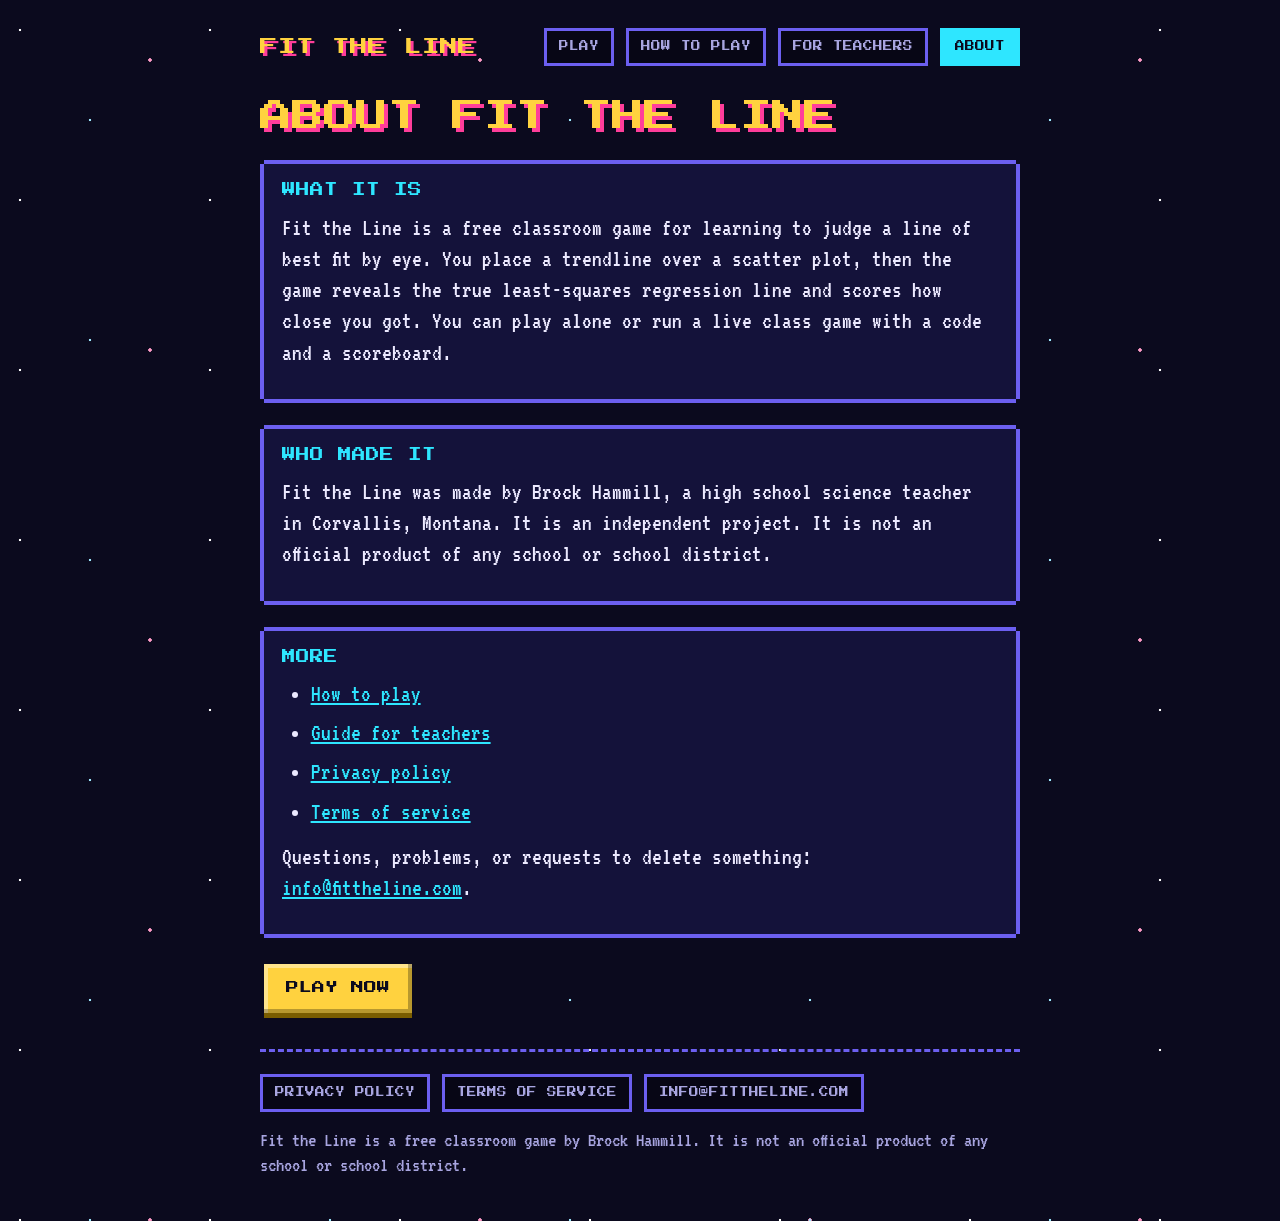
<file: about/index.html>
<!doctype html>
<html lang="en">
<head>
<meta charset="utf-8">
<meta name="viewport" content="width=device-width,initial-scale=1">
<title>About Fit the Line - A Free Line of Best Fit Game</title>
<meta name="description" content="Fit the Line is a free classroom game for learning to judge a line of best fit by eye. Made by Brock Hammill, a high school science teacher in Montana.">
<link rel="canonical" href="https://fittheline.com/about/">
<meta property="og:title" content="About Fit the Line - A Free Line of Best Fit Game">
<meta property="og:description" content="Fit the Line is a free classroom game for learning to judge a line of best fit by eye. Made by Brock Hammill, a high school science teacher in Montana.">
<meta property="og:url" content="https://fittheline.com/about/">
<meta property="og:type" content="website">
<meta name="theme-color" content="#0b0a1e">
<link rel="icon" href="/favicon.ico" sizes="48x48">
<link rel="icon" href="/favicon.svg" type="image/svg+xml">
<link rel="icon" href="/favicon-48.png" type="image/png" sizes="48x48">
<link rel="apple-touch-icon" href="/apple-touch-icon.png">
<link rel="preconnect" href="https://fonts.googleapis.com">
<link rel="preconnect" href="https://fonts.gstatic.com" crossorigin>
<link href="https://fonts.googleapis.com/css2?family=Press+Start+2P&family=VT323&display=swap" rel="stylesheet">
<link rel="stylesheet" href="/site.css">
</head>
<body>
<div class="page">
<header class="sitehead">
  <a class="brand" href="/">Fit the Line</a>
  <nav aria-label="Main"><a href="/">Play</a><a href="/how-to-play/">How to play</a><a href="/teachers/">For teachers</a><a href="/about/" aria-current="page">About</a></nav>
</header>
<main class="doc">
<h1>About Fit the Line</h1>

<section class="board">
  <h2>What it is</h2>
  <p>Fit the Line is a free classroom game for learning to judge a line of best fit by eye. You place a trendline over a scatter plot, then the game reveals the true least-squares regression line and scores how close you got. You can play alone or run a live class game with a code and a scoreboard.</p>
</section>
<section class="board">
  <h2>Who made it</h2>
  <p>Fit the Line was made by Brock Hammill, a high school science teacher in Corvallis, Montana. It is an independent project. It is not an official product of any school or school district.</p>
</section>
<section class="board">
  <h2>More</h2>
  <ul>
    <li><a href="/how-to-play/">How to play</a></li>
    <li><a href="/teachers/">Guide for teachers</a></li>
    <li><a href="/privacy/">Privacy policy</a></li>
    <li><a href="/terms/">Terms of service</a></li>
  </ul>
  <p>Questions, problems, or requests to delete something: <a href="mailto:info@fittheline.com">info@fittheline.com</a>.</p>
</section>
<div class="ctas"><a class="cta" href="/">Play now</a></div>

</main>
<footer class="sitefoot">
  <nav aria-label="Legal and contact"><a href="/privacy/">Privacy policy</a><a href="/terms/">Terms of service</a><a href="mailto:info@fittheline.com">info@fittheline.com</a></nav>
  <p>Fit the Line is a free classroom game by Brock Hammill. It is not an official product of any school or school district.</p>
</footer>
</div>
</body>
</html>
</file>
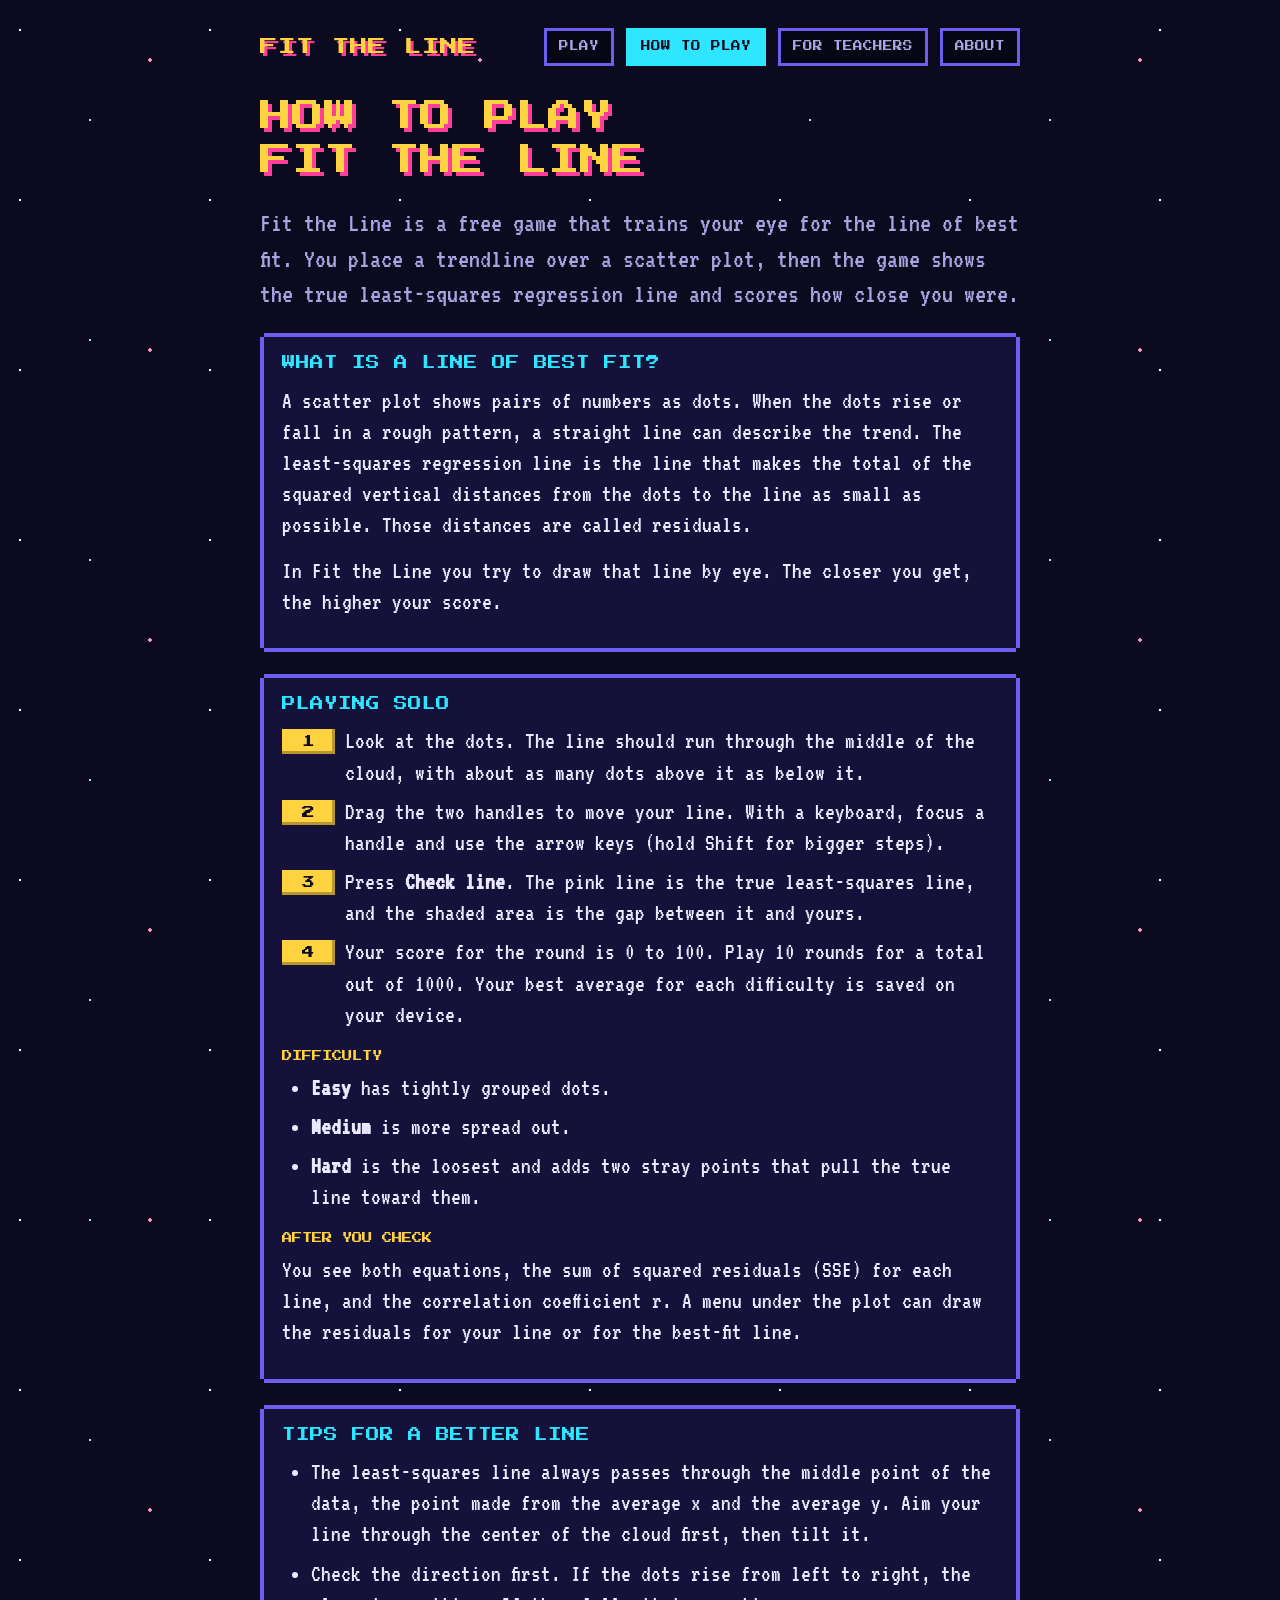
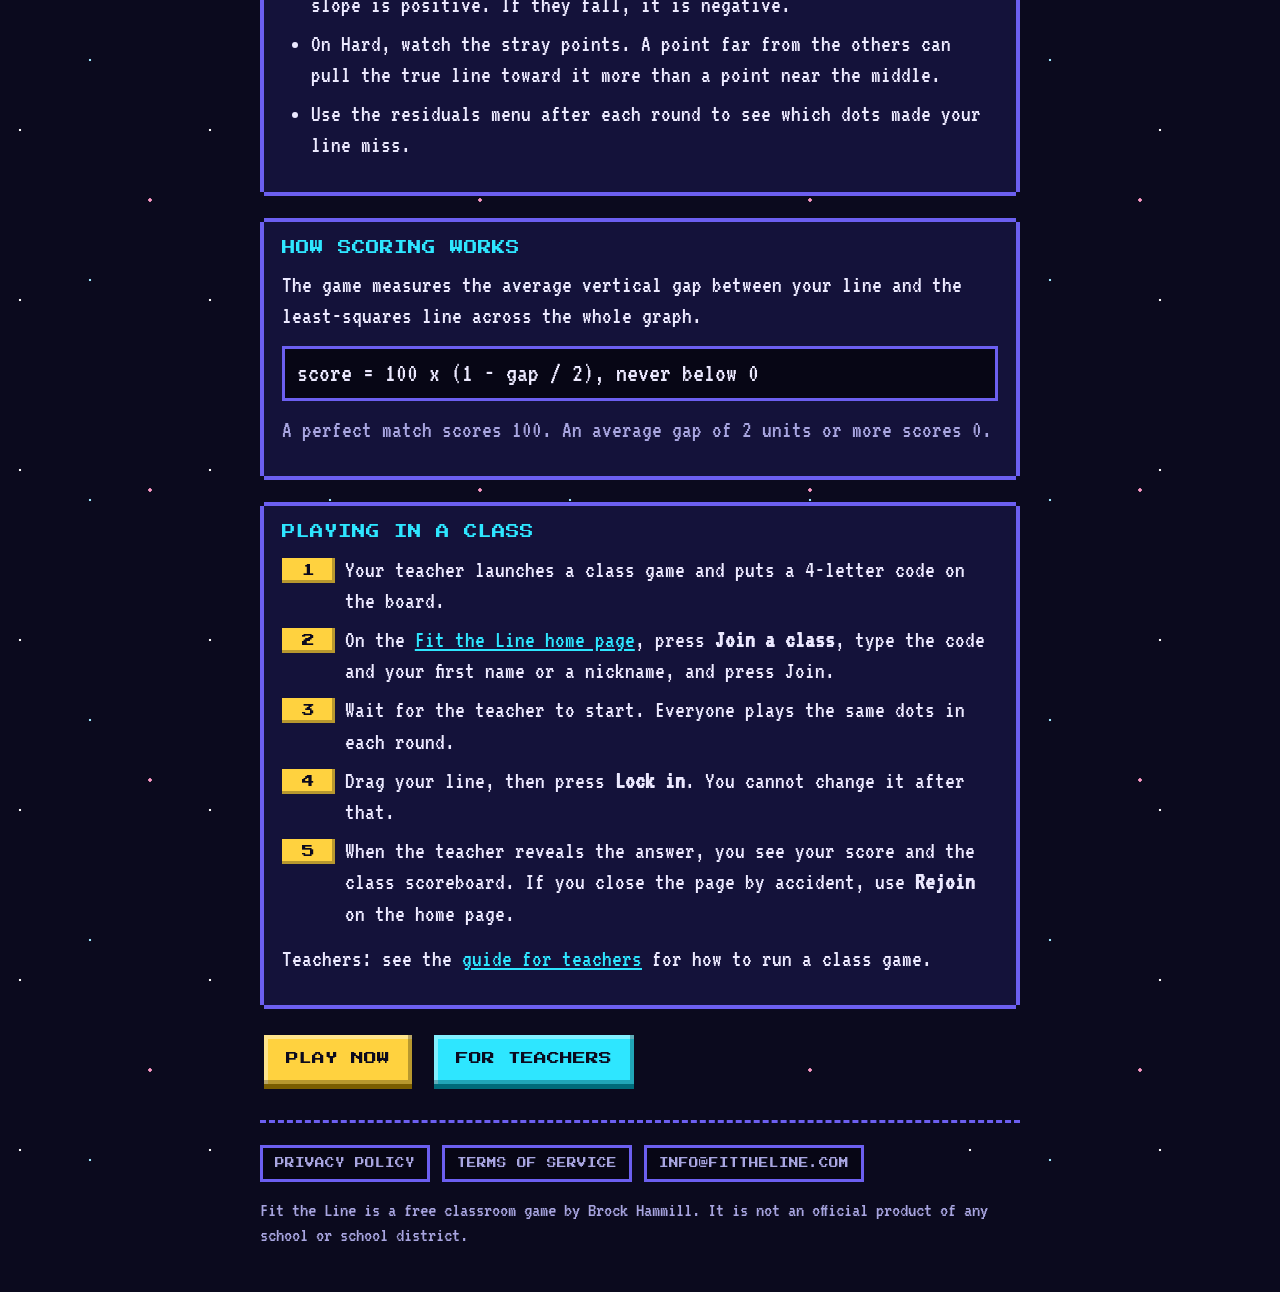
<file: how-to-play/index.html>
<!doctype html>
<html lang="en">
<head>
<meta charset="utf-8">
<meta name="viewport" content="width=device-width,initial-scale=1">
<title>How to Play Fit the Line - Line of Best Fit Game for Students</title>
<meta name="description" content="Learn how to play Fit the Line, a free scatter plot game. Place a trendline by eye, then compare it to the true least-squares regression line. Solo and live class modes explained.">
<link rel="canonical" href="https://fittheline.com/how-to-play/">
<meta property="og:title" content="How to Play Fit the Line - Line of Best Fit Game for Students">
<meta property="og:description" content="Learn how to play Fit the Line, a free scatter plot game. Place a trendline by eye, then compare it to the true least-squares regression line. Solo and live class modes explained.">
<meta property="og:url" content="https://fittheline.com/how-to-play/">
<meta property="og:type" content="website">
<meta name="theme-color" content="#0b0a1e">
<link rel="icon" href="/favicon.ico" sizes="48x48">
<link rel="icon" href="/favicon.svg" type="image/svg+xml">
<link rel="icon" href="/favicon-48.png" type="image/png" sizes="48x48">
<link rel="apple-touch-icon" href="/apple-touch-icon.png">
<link rel="preconnect" href="https://fonts.googleapis.com">
<link rel="preconnect" href="https://fonts.gstatic.com" crossorigin>
<link href="https://fonts.googleapis.com/css2?family=Press+Start+2P&family=VT323&display=swap" rel="stylesheet">
<link rel="stylesheet" href="/site.css">
</head>
<body>
<div class="page">
<header class="sitehead">
  <a class="brand" href="/">Fit the Line</a>
  <nav aria-label="Main"><a href="/">Play</a><a href="/how-to-play/" aria-current="page">How to play</a><a href="/teachers/">For teachers</a><a href="/about/">About</a></nav>
</header>
<main class="doc">
<h1>How to play Fit the Line</h1>

<p class="lead">Fit the Line is a free game that trains your eye for the line of best fit. You place a trendline over a scatter plot, then the game shows the true least-squares regression line and scores how close you were.</p>
<section class="board">
  <h2>What is a line of best fit?</h2>
  <p>A scatter plot shows pairs of numbers as dots. When the dots rise or fall in a rough pattern, a straight line can describe the trend. The least-squares regression line is the line that makes the total of the squared vertical distances from the dots to the line as small as possible. Those distances are called residuals.</p>
  <p>In Fit the Line you try to draw that line by eye. The closer you get, the higher your score.</p>
</section>
<section class="board">
  <h2>Playing solo</h2>
  <ol class="steps">
    <li><span>Look at the dots. The line should run through the middle of the cloud, with about as many dots above it as below it.</span></li>
    <li><span>Drag the two handles to move your line. With a keyboard, focus a handle and use the arrow keys (hold Shift for bigger steps).</span></li>
    <li><span>Press <b>Check line</b>. The pink line is the true least-squares line, and the shaded area is the gap between it and yours.</span></li>
    <li><span>Your score for the round is 0 to 100. Play 10 rounds for a total out of 1000. Your best average for each difficulty is saved on your device.</span></li>
  </ol>
  <h3>Difficulty</h3>
  <ul>
    <li><b>Easy</b> has tightly grouped dots.</li>
    <li><b>Medium</b> is more spread out.</li>
    <li><b>Hard</b> is the loosest and adds two stray points that pull the true line toward them.</li>
  </ul>
  <h3>After you check</h3>
  <p>You see both equations, the sum of squared residuals (SSE) for each line, and the correlation coefficient r. A menu under the plot can draw the residuals for your line or for the best-fit line.</p>
</section>
<section class="board">
  <h2>Tips for a better line</h2>
  <ul>
    <li>The least-squares line always passes through the middle point of the data, the point made from the average x and the average y. Aim your line through the center of the cloud first, then tilt it.</li>
    <li>Check the direction first. If the dots rise from left to right, the slope is positive. If they fall, it is negative.</li>
    <li>On Hard, watch the stray points. A point far from the others can pull the true line toward it more than a point near the middle.</li>
    <li>Use the residuals menu after each round to see which dots made your line miss.</li>
  </ul>
</section>
<section class="board">
  <h2>How scoring works</h2>
  <p>The game measures the average vertical gap between your line and the least-squares line across the whole graph.</p>
  <p class="formula">score = 100 x (1 - gap / 2), never below 0</p>
  <p class="muted">A perfect match scores 100. An average gap of 2 units or more scores 0.</p>
</section>
<section class="board">
  <h2>Playing in a class</h2>
  <ol class="steps">
    <li><span>Your teacher launches a class game and puts a 4-letter code on the board.</span></li>
    <li><span>On the <a href="/">Fit the Line home page</a>, press <b>Join a class</b>, type the code and your first name or a nickname, and press Join.</span></li>
    <li><span>Wait for the teacher to start. Everyone plays the same dots in each round.</span></li>
    <li><span>Drag your line, then press <b>Lock in</b>. You cannot change it after that.</span></li>
    <li><span>When the teacher reveals the answer, you see your score and the class scoreboard. If you close the page by accident, use <b>Rejoin</b> on the home page.</span></li>
  </ol>
  <p>Teachers: see the <a href="/teachers/">guide for teachers</a> for how to run a class game.</p>
</section>
<div class="ctas"><a class="cta" href="/">Play now</a><a class="cta alt" href="/teachers/">For teachers</a></div>

</main>
<footer class="sitefoot">
  <nav aria-label="Legal and contact"><a href="/privacy/">Privacy policy</a><a href="/terms/">Terms of service</a><a href="mailto:info@fittheline.com">info@fittheline.com</a></nav>
  <p>Fit the Line is a free classroom game by Brock Hammill. It is not an official product of any school or school district.</p>
</footer>
</div>
</body>
</html>
</file>
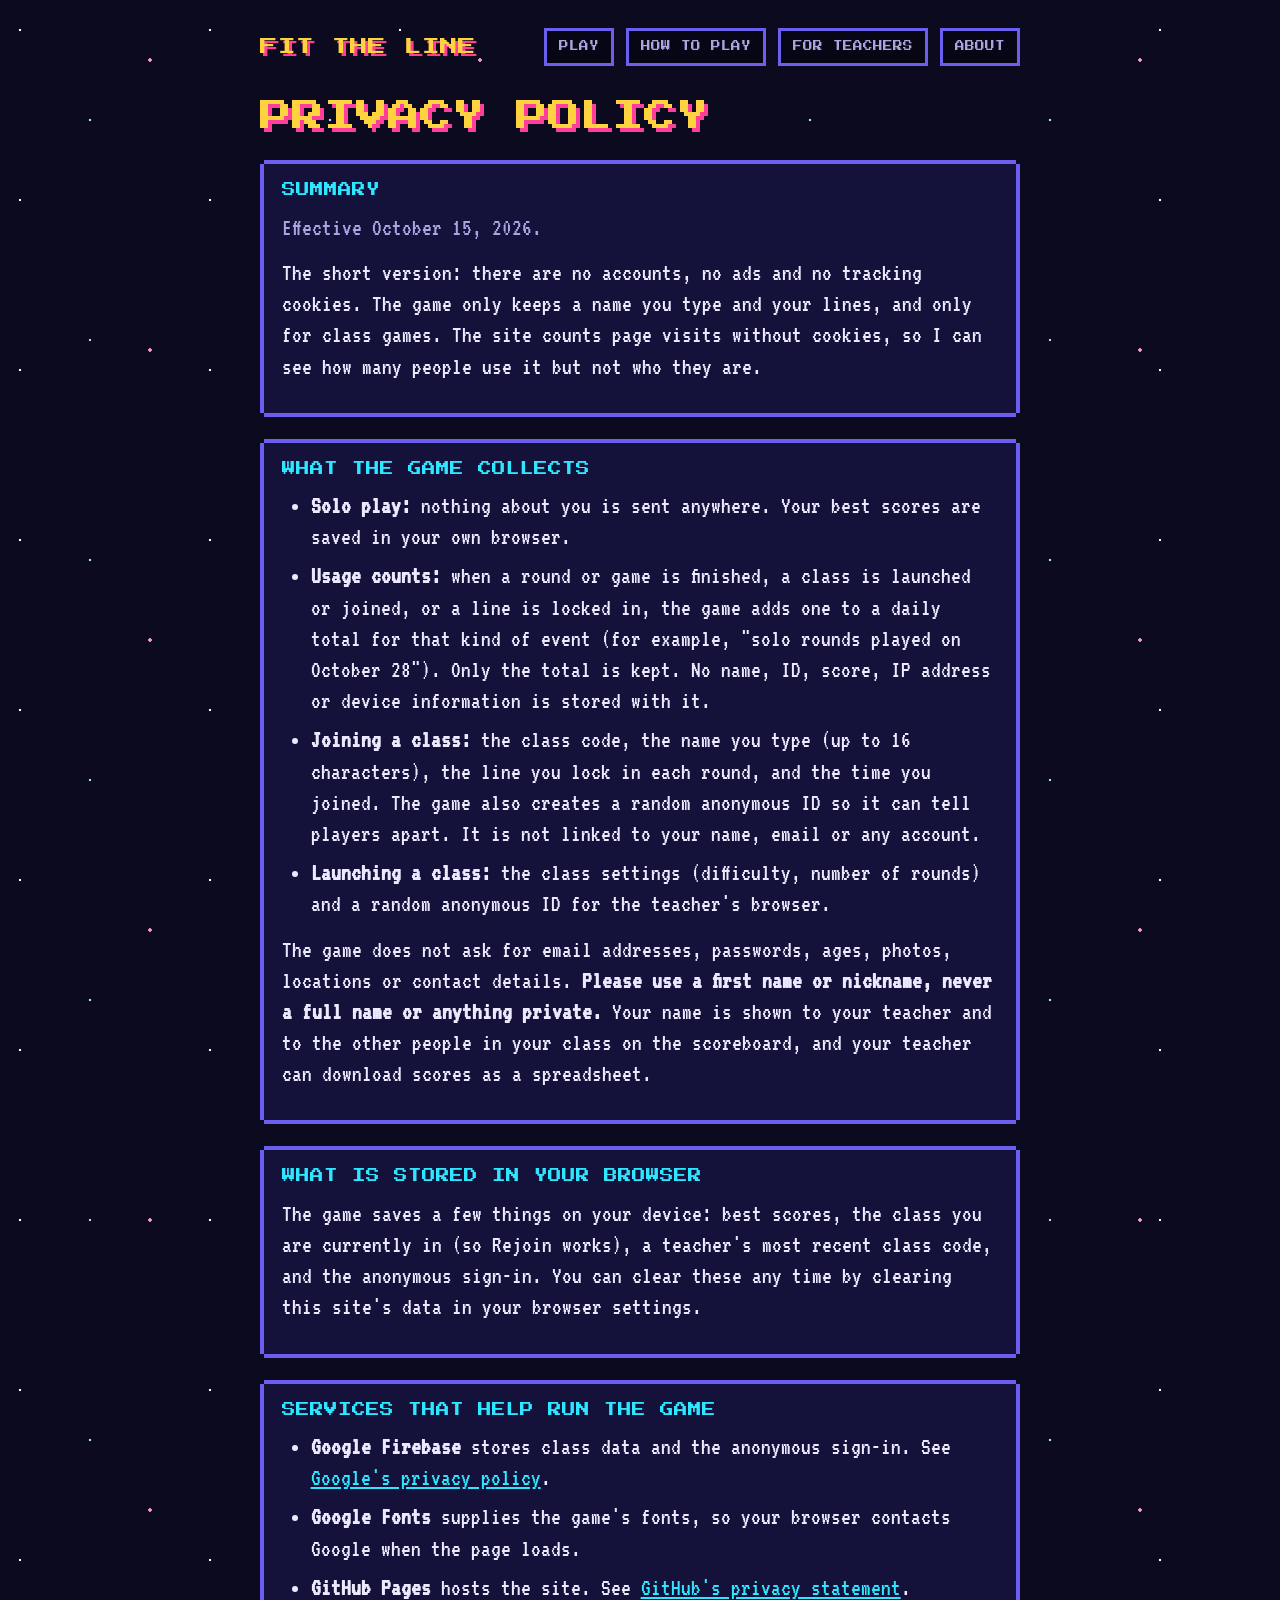
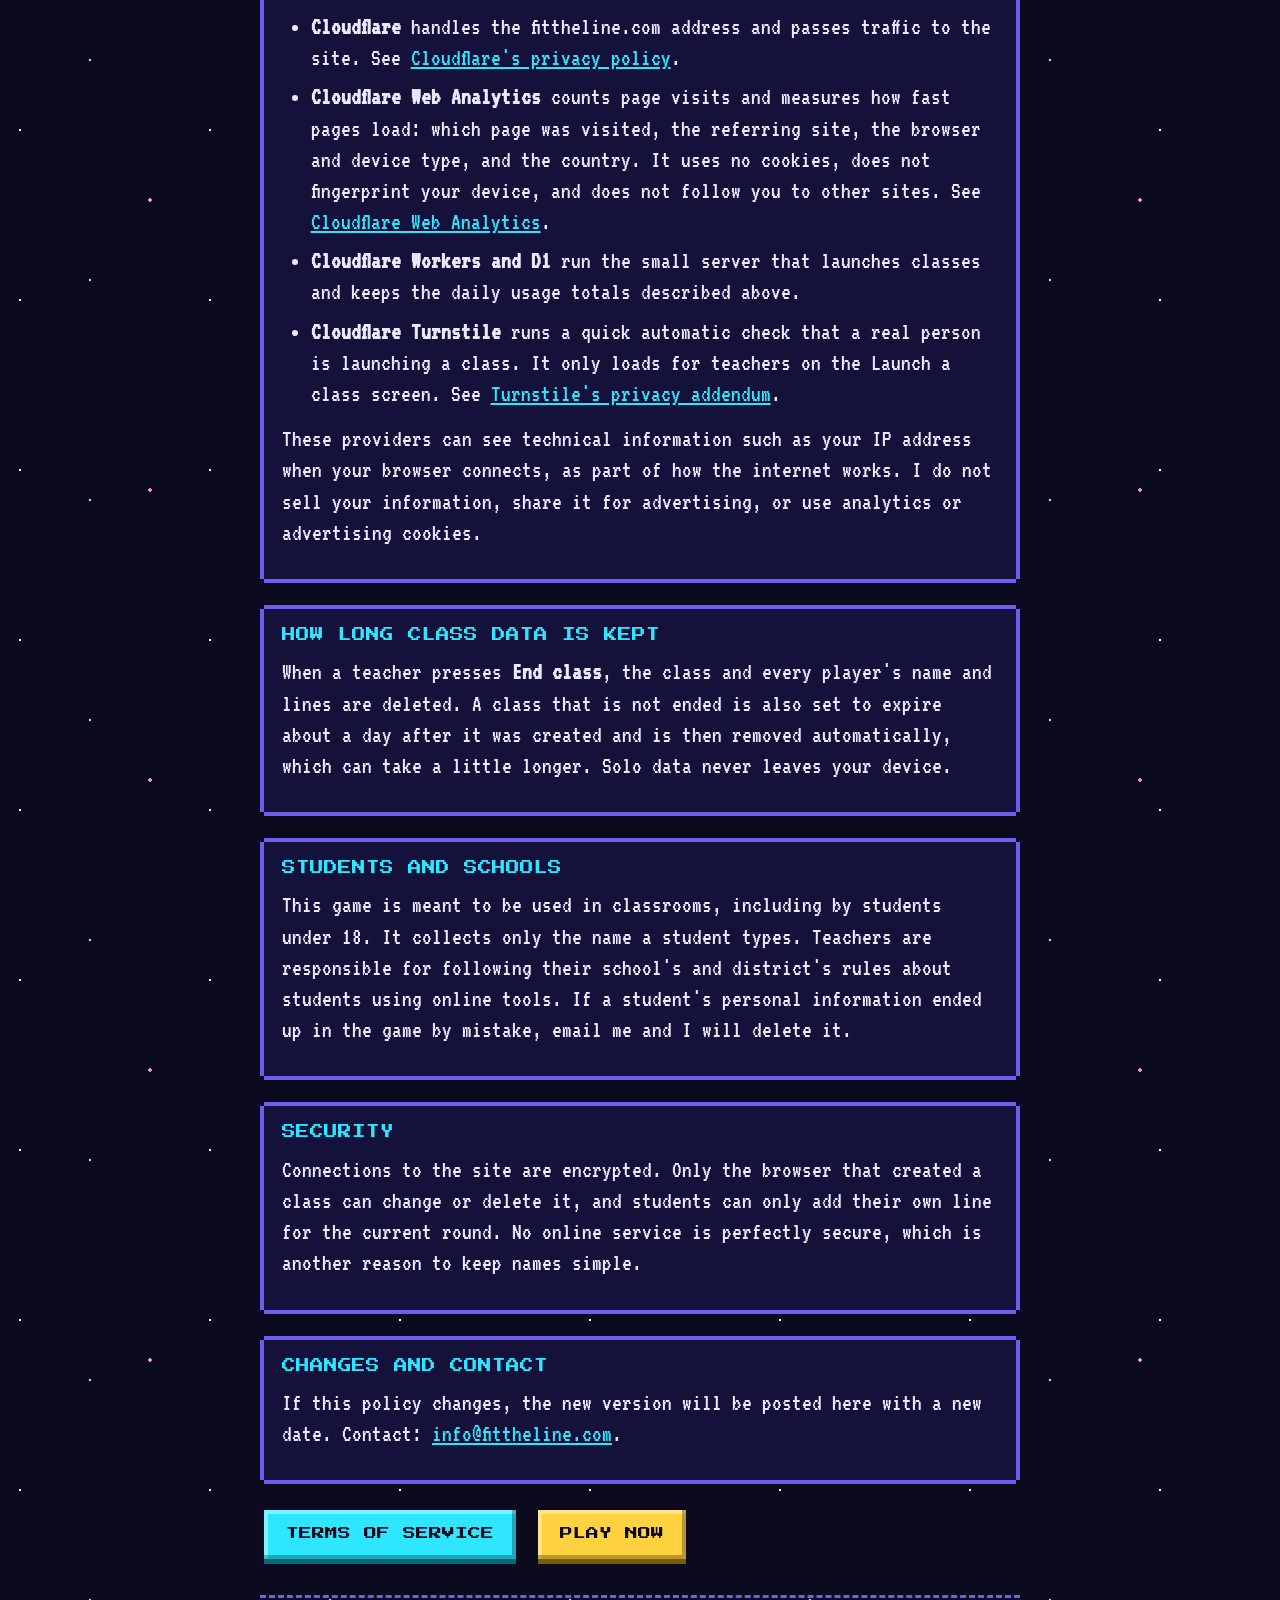
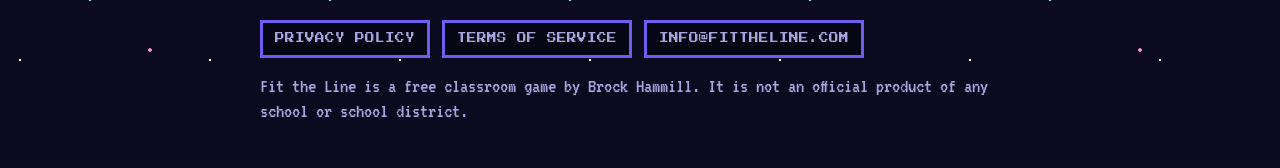
<file: privacy/index.html>
<!doctype html>
<html lang="en">
<head>
<meta charset="utf-8">
<meta name="viewport" content="width=device-width,initial-scale=1">
<title>Privacy Policy - Fit the Line</title>
<meta name="description" content="Privacy policy for Fit the Line, a free classroom game. No accounts, no ads and no tracking cookies. What is stored for class games and how long it is kept.">
<link rel="canonical" href="https://fittheline.com/privacy/">
<meta property="og:title" content="Privacy Policy - Fit the Line">
<meta property="og:description" content="Privacy policy for Fit the Line, a free classroom game. No accounts, no ads and no tracking cookies. What is stored for class games and how long it is kept.">
<meta property="og:url" content="https://fittheline.com/privacy/">
<meta property="og:type" content="website">
<meta name="theme-color" content="#0b0a1e">
<link rel="icon" href="/favicon.ico" sizes="48x48">
<link rel="icon" href="/favicon.svg" type="image/svg+xml">
<link rel="icon" href="/favicon-48.png" type="image/png" sizes="48x48">
<link rel="apple-touch-icon" href="/apple-touch-icon.png">
<link rel="preconnect" href="https://fonts.googleapis.com">
<link rel="preconnect" href="https://fonts.gstatic.com" crossorigin>
<link href="https://fonts.googleapis.com/css2?family=Press+Start+2P&family=VT323&display=swap" rel="stylesheet">
<link rel="stylesheet" href="/site.css">
</head>
<body>
<div class="page">
<header class="sitehead">
  <a class="brand" href="/">Fit the Line</a>
  <nav aria-label="Main"><a href="/">Play</a><a href="/how-to-play/">How to play</a><a href="/teachers/">For teachers</a><a href="/about/">About</a></nav>
</header>
<main class="doc">
<h1>Privacy policy</h1>
<section class="board"><h2>Summary</h2><p class="muted">Effective October 15, 2026.</p>
    <p>The short version: there are no accounts, no ads and no tracking cookies. The game only keeps a name you type and your lines, and only for class games. The site counts page visits without cookies, so I can see how many people use it but not who they are.</p></section>
<section class="board"><h2>What the game collects</h2>
    <ul>
      <li><b>Solo play:</b> nothing about you is sent anywhere. Your best scores are saved in your own browser.</li>
      <li><b>Usage counts:</b> when a round or game is finished, a class is launched or joined, or a line is locked in, the game adds one to a daily total for that kind of event (for example, "solo rounds played on October 28"). Only the total is kept. No name, ID, score, IP address or device information is stored with it.</li>
      <li><b>Joining a class:</b> the class code, the name you type (up to 16 characters), the line you lock in each round, and the time you joined. The game also creates a random anonymous ID so it can tell players apart. It is not linked to your name, email or any account.</li>
      <li><b>Launching a class:</b> the class settings (difficulty, number of rounds) and a random anonymous ID for the teacher's browser.</li>
    </ul>
    <p>The game does not ask for email addresses, passwords, ages, photos, locations or contact details. <b>Please use a first name or nickname, never a full name or anything private.</b> Your name is shown to your teacher and to the other people in your class on the scoreboard, and your teacher can download scores as a spreadsheet.</p></section>
<section class="board"><h2>What is stored in your browser</h2>
    <p>The game saves a few things on your device: best scores, the class you are currently in (so Rejoin works), a teacher's most recent class code, and the anonymous sign-in. You can clear these any time by clearing this site's data in your browser settings.</p></section>
<section class="board"><h2>Services that help run the game</h2>
    <ul>
      <li><b>Google Firebase</b> stores class data and the anonymous sign-in. See <a href="https://policies.google.com/privacy" target="_blank" rel="noopener">Google's privacy policy</a>.</li>
      <li><b>Google Fonts</b> supplies the game's fonts, so your browser contacts Google when the page loads.</li>
      <li><b>GitHub Pages</b> hosts the site. See <a href="https://docs.github.com/en/site-policy/privacy-policies/github-general-privacy-statement" target="_blank" rel="noopener">GitHub's privacy statement</a>.</li>
      <li><b>Cloudflare</b> handles the fittheline.com address and passes traffic to the site. See <a href="https://www.cloudflare.com/privacypolicy/" target="_blank" rel="noopener">Cloudflare's privacy policy</a>.</li>
      <li><b>Cloudflare Web Analytics</b> counts page visits and measures how fast pages load: which page was visited, the referring site, the browser and device type, and the country. It uses no cookies, does not fingerprint your device, and does not follow you to other sites. See <a href="https://www.cloudflare.com/web-analytics/" target="_blank" rel="noopener">Cloudflare Web Analytics</a>.</li>
      <li><b>Cloudflare Workers and D1</b> run the small server that launches classes and keeps the daily usage totals described above.</li>
      <li><b>Cloudflare Turnstile</b> runs a quick automatic check that a real person is launching a class. It only loads for teachers on the Launch a class screen. See <a href="https://www.cloudflare.com/turnstile-privacy-policy/" target="_blank" rel="noopener">Turnstile's privacy addendum</a>.</li>
    </ul>
    <p>These providers can see technical information such as your IP address when your browser connects, as part of how the internet works. I do not sell your information, share it for advertising, or use analytics or advertising cookies.</p></section>
<section class="board"><h2>How long class data is kept</h2>
    <p>When a teacher presses <b>End class</b>, the class and every player's name and lines are deleted. A class that is not ended is also set to expire about a day after it was created and is then removed automatically, which can take a little longer. Solo data never leaves your device.</p></section>
<section class="board"><h2>Students and schools</h2>
    <p>This game is meant to be used in classrooms, including by students under 18. It collects only the name a student types. Teachers are responsible for following their school's and district's rules about students using online tools. If a student's personal information ended up in the game by mistake, email me and I will delete it.</p></section>
<section class="board"><h2>Security</h2>
    <p>Connections to the site are encrypted. Only the browser that created a class can change or delete it, and students can only add their own line for the current round. No online service is perfectly secure, which is another reason to keep names simple.</p></section>
<section class="board"><h2>Changes and contact</h2>
    <p>If this policy changes, the new version will be posted here with a new date. Contact: <a href="mailto:info@fittheline.com">info@fittheline.com</a>.</p></section>
<div class="ctas"><a class="cta alt" href="/terms/">Terms of service</a><a class="cta" href="/">Play now</a></div>
</main>
<footer class="sitefoot">
  <nav aria-label="Legal and contact"><a href="/privacy/">Privacy policy</a><a href="/terms/">Terms of service</a><a href="mailto:info@fittheline.com">info@fittheline.com</a></nav>
  <p>Fit the Line is a free classroom game by Brock Hammill. It is not an official product of any school or school district.</p>
</footer>
</div>
</body>
</html>
</file>
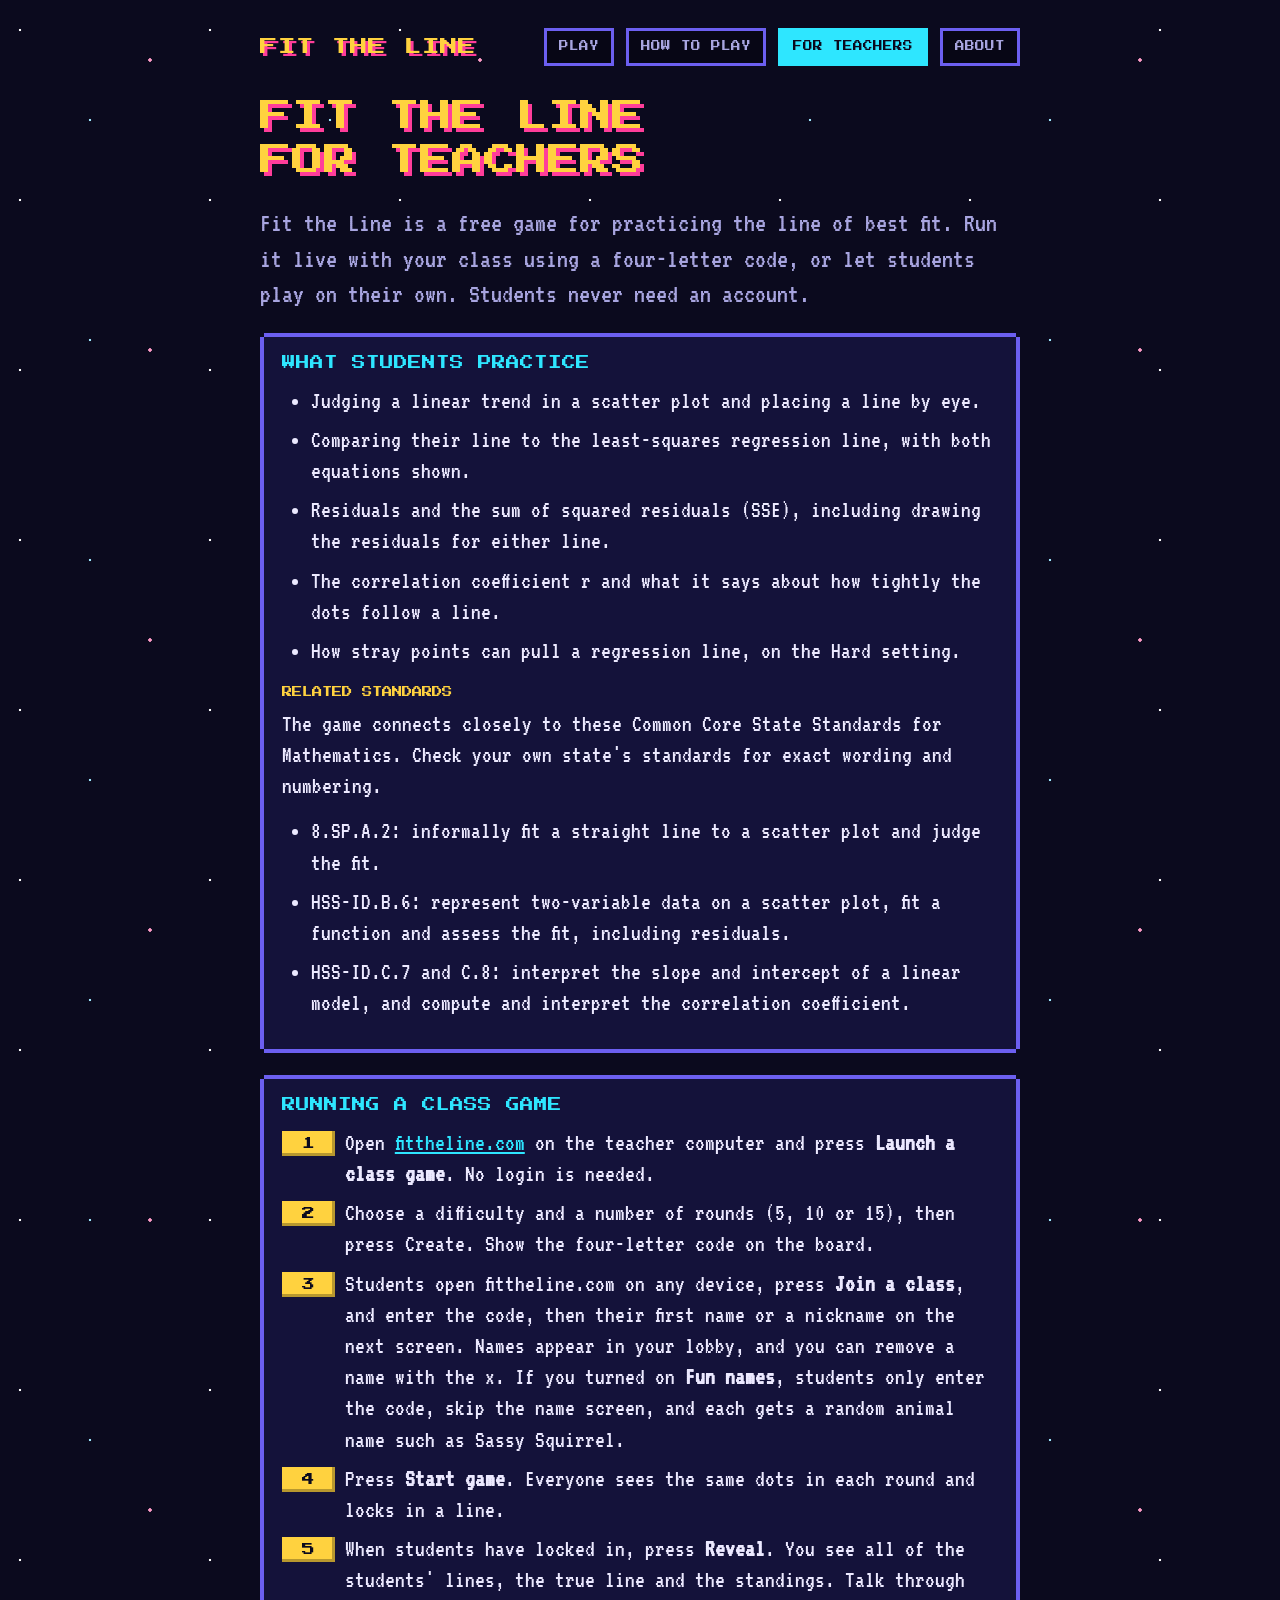
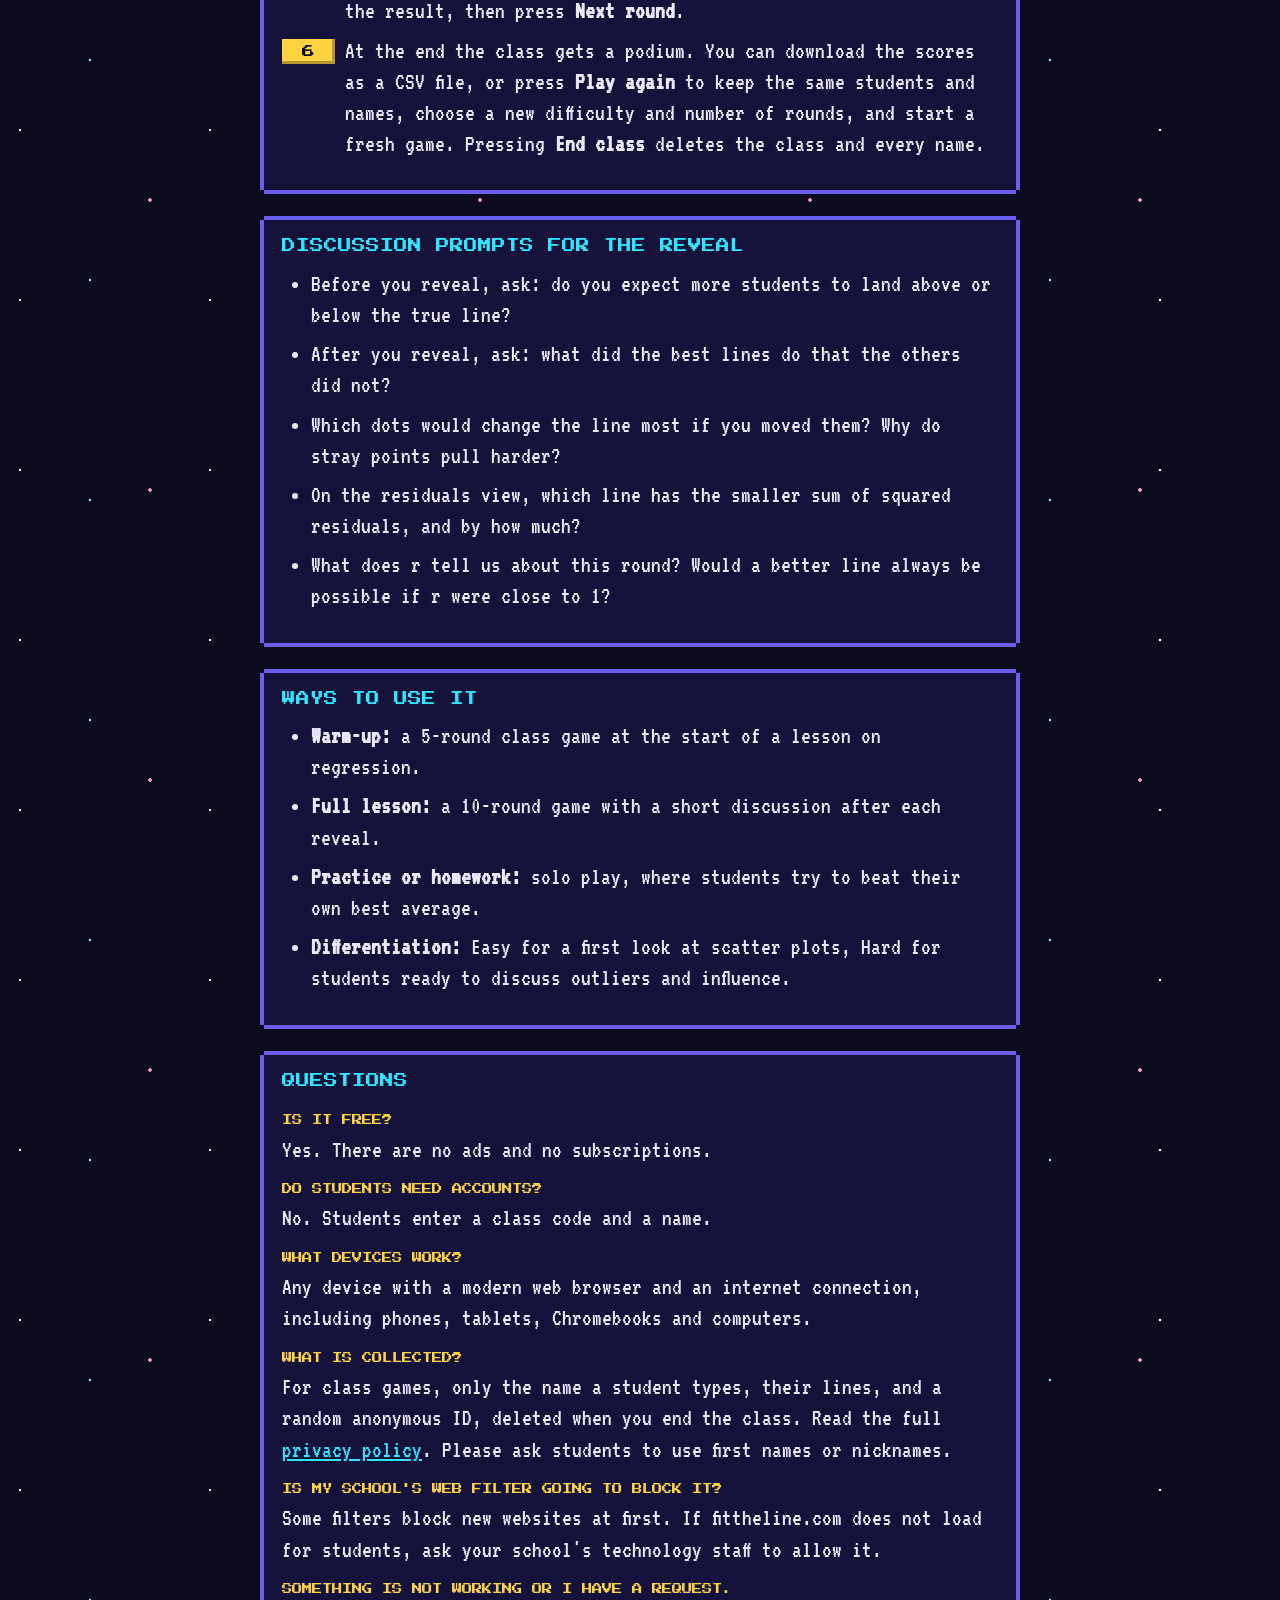
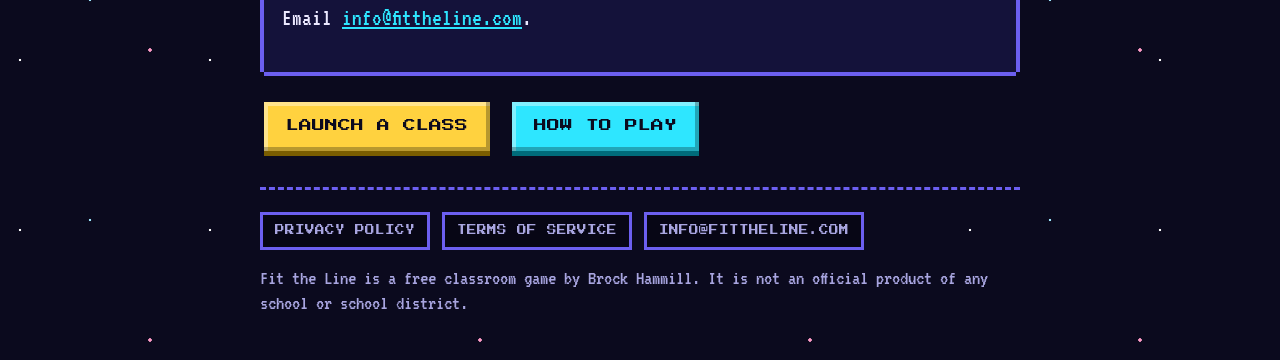
<file: teachers/index.html>
<!doctype html>
<html lang="en">
<head>
<meta charset="utf-8">
<meta name="viewport" content="width=device-width,initial-scale=1">
<title>Fit the Line for Teachers - Regression and Line of Best Fit Class Game</title>
<meta name="description" content="A free classroom game for teaching scatter plots, lines of best fit, residuals and correlation. Run a live class game with a code and scoreboard. No student accounts needed.">
<link rel="canonical" href="https://fittheline.com/teachers/">
<meta property="og:title" content="Fit the Line for Teachers - Regression and Line of Best Fit Class Game">
<meta property="og:description" content="A free classroom game for teaching scatter plots, lines of best fit, residuals and correlation. Run a live class game with a code and scoreboard. No student accounts needed.">
<meta property="og:url" content="https://fittheline.com/teachers/">
<meta property="og:type" content="website">
<meta name="theme-color" content="#0b0a1e">
<link rel="icon" href="/favicon.ico" sizes="48x48">
<link rel="icon" href="/favicon.svg" type="image/svg+xml">
<link rel="icon" href="/favicon-48.png" type="image/png" sizes="48x48">
<link rel="apple-touch-icon" href="/apple-touch-icon.png">
<link rel="preconnect" href="https://fonts.googleapis.com">
<link rel="preconnect" href="https://fonts.gstatic.com" crossorigin>
<link href="https://fonts.googleapis.com/css2?family=Press+Start+2P&family=VT323&display=swap" rel="stylesheet">
<link rel="stylesheet" href="/site.css">
</head>
<body>
<div class="page">
<header class="sitehead">
  <a class="brand" href="/">Fit the Line</a>
  <nav aria-label="Main"><a href="/">Play</a><a href="/how-to-play/">How to play</a><a href="/teachers/" aria-current="page">For teachers</a><a href="/about/">About</a></nav>
</header>
<main class="doc">
<h1>Fit the Line for teachers</h1>

<p class="lead">Fit the Line is a free game for practicing the line of best fit. Run it live with your class using a four-letter code, or let students play on their own. Students never need an account.</p>
<section class="board">
  <h2>What students practice</h2>
  <ul>
    <li>Judging a linear trend in a scatter plot and placing a line by eye.</li>
    <li>Comparing their line to the least-squares regression line, with both equations shown.</li>
    <li>Residuals and the sum of squared residuals (SSE), including drawing the residuals for either line.</li>
    <li>The correlation coefficient r and what it says about how tightly the dots follow a line.</li>
    <li>How stray points can pull a regression line, on the Hard setting.</li>
  </ul>
  <h3>Related standards</h3>
  <p>The game connects closely to these Common Core State Standards for Mathematics. Check your own state's standards for exact wording and numbering.</p>
  <ul>
    <li>8.SP.A.2: informally fit a straight line to a scatter plot and judge the fit.</li>
    <li>HSS-ID.B.6: represent two-variable data on a scatter plot, fit a function and assess the fit, including residuals.</li>
    <li>HSS-ID.C.7 and C.8: interpret the slope and intercept of a linear model, and compute and interpret the correlation coefficient.</li>
  </ul>
</section>
<section class="board">
  <h2>Running a class game</h2>
  <ol class="steps">
    <li><span>Open <a href="/">fittheline.com</a> on the teacher computer and press <b>Launch a class game</b>. No login is needed.</span></li>
    <li><span>Choose a difficulty and a number of rounds (5, 10 or 15), then press Create. Show the four-letter code on the board.</span></li>
    <li><span>Students open fittheline.com on any device, press <b>Join a class</b>, and enter the code, then their first name or a nickname on the next screen. Names appear in your lobby, and you can remove a name with the x. If you turned on <b>Fun names</b>, students only enter the code, skip the name screen, and each gets a random animal name such as Sassy Squirrel.</span></li>
    <li><span>Press <b>Start game</b>. Everyone sees the same dots in each round and locks in a line.</span></li>
    <li><span>When students have locked in, press <b>Reveal</b>. You see all of the students' lines, the true line and the standings. Talk through the result, then press <b>Next round</b>.</span></li>
    <li><span>At the end the class gets a podium. You can download the scores as a CSV file, or press <b>Play again</b> to keep the same students and names, choose a new difficulty and number of rounds, and start a fresh game. Pressing <b>End class</b> deletes the class and every name.</span></li>
  </ol>
</section>
<section class="board">
  <h2>Discussion prompts for the reveal</h2>
  <ul>
    <li>Before you reveal, ask: do you expect more students to land above or below the true line?</li>
    <li>After you reveal, ask: what did the best lines do that the others did not?</li>
    <li>Which dots would change the line most if you moved them? Why do stray points pull harder?</li>
    <li>On the residuals view, which line has the smaller sum of squared residuals, and by how much?</li>
    <li>What does r tell us about this round? Would a better line always be possible if r were close to 1?</li>
  </ul>
</section>
<section class="board">
  <h2>Ways to use it</h2>
  <ul>
    <li><b>Warm-up:</b> a 5-round class game at the start of a lesson on regression.</li>
    <li><b>Full lesson:</b> a 10-round game with a short discussion after each reveal.</li>
    <li><b>Practice or homework:</b> solo play, where students try to beat their own best average.</li>
    <li><b>Differentiation:</b> Easy for a first look at scatter plots, Hard for students ready to discuss outliers and influence.</li>
  </ul>
</section>
<section class="board">
  <h2>Questions</h2>
  <dl>
    <dt>Is it free?</dt><dd>Yes. There are no ads and no subscriptions.</dd>
    <dt>Do students need accounts?</dt><dd>No. Students enter a class code and a name.</dd>
    <dt>What devices work?</dt><dd>Any device with a modern web browser and an internet connection, including phones, tablets, Chromebooks and computers.</dd>
    <dt>What is collected?</dt><dd>For class games, only the name a student types, their lines, and a random anonymous ID, deleted when you end the class. Read the full <a href="/privacy/">privacy policy</a>. Please ask students to use first names or nicknames.</dd>
    <dt>Is my school's web filter going to block it?</dt><dd>Some filters block new websites at first. If fittheline.com does not load for students, ask your school's technology staff to allow it.</dd>
    <dt>Something is not working or I have a request.</dt><dd>Email <a href="mailto:info@fittheline.com">info@fittheline.com</a>.</dd>
  </dl>
</section>
<div class="ctas"><a class="cta" href="/#host">Launch a class</a><a class="cta alt" href="/how-to-play/">How to play</a></div>

</main>
<footer class="sitefoot">
  <nav aria-label="Legal and contact"><a href="/privacy/">Privacy policy</a><a href="/terms/">Terms of service</a><a href="mailto:info@fittheline.com">info@fittheline.com</a></nav>
  <p>Fit the Line is a free classroom game by Brock Hammill. It is not an official product of any school or school district.</p>
</footer>
</div>
</body>
</html>
</file>
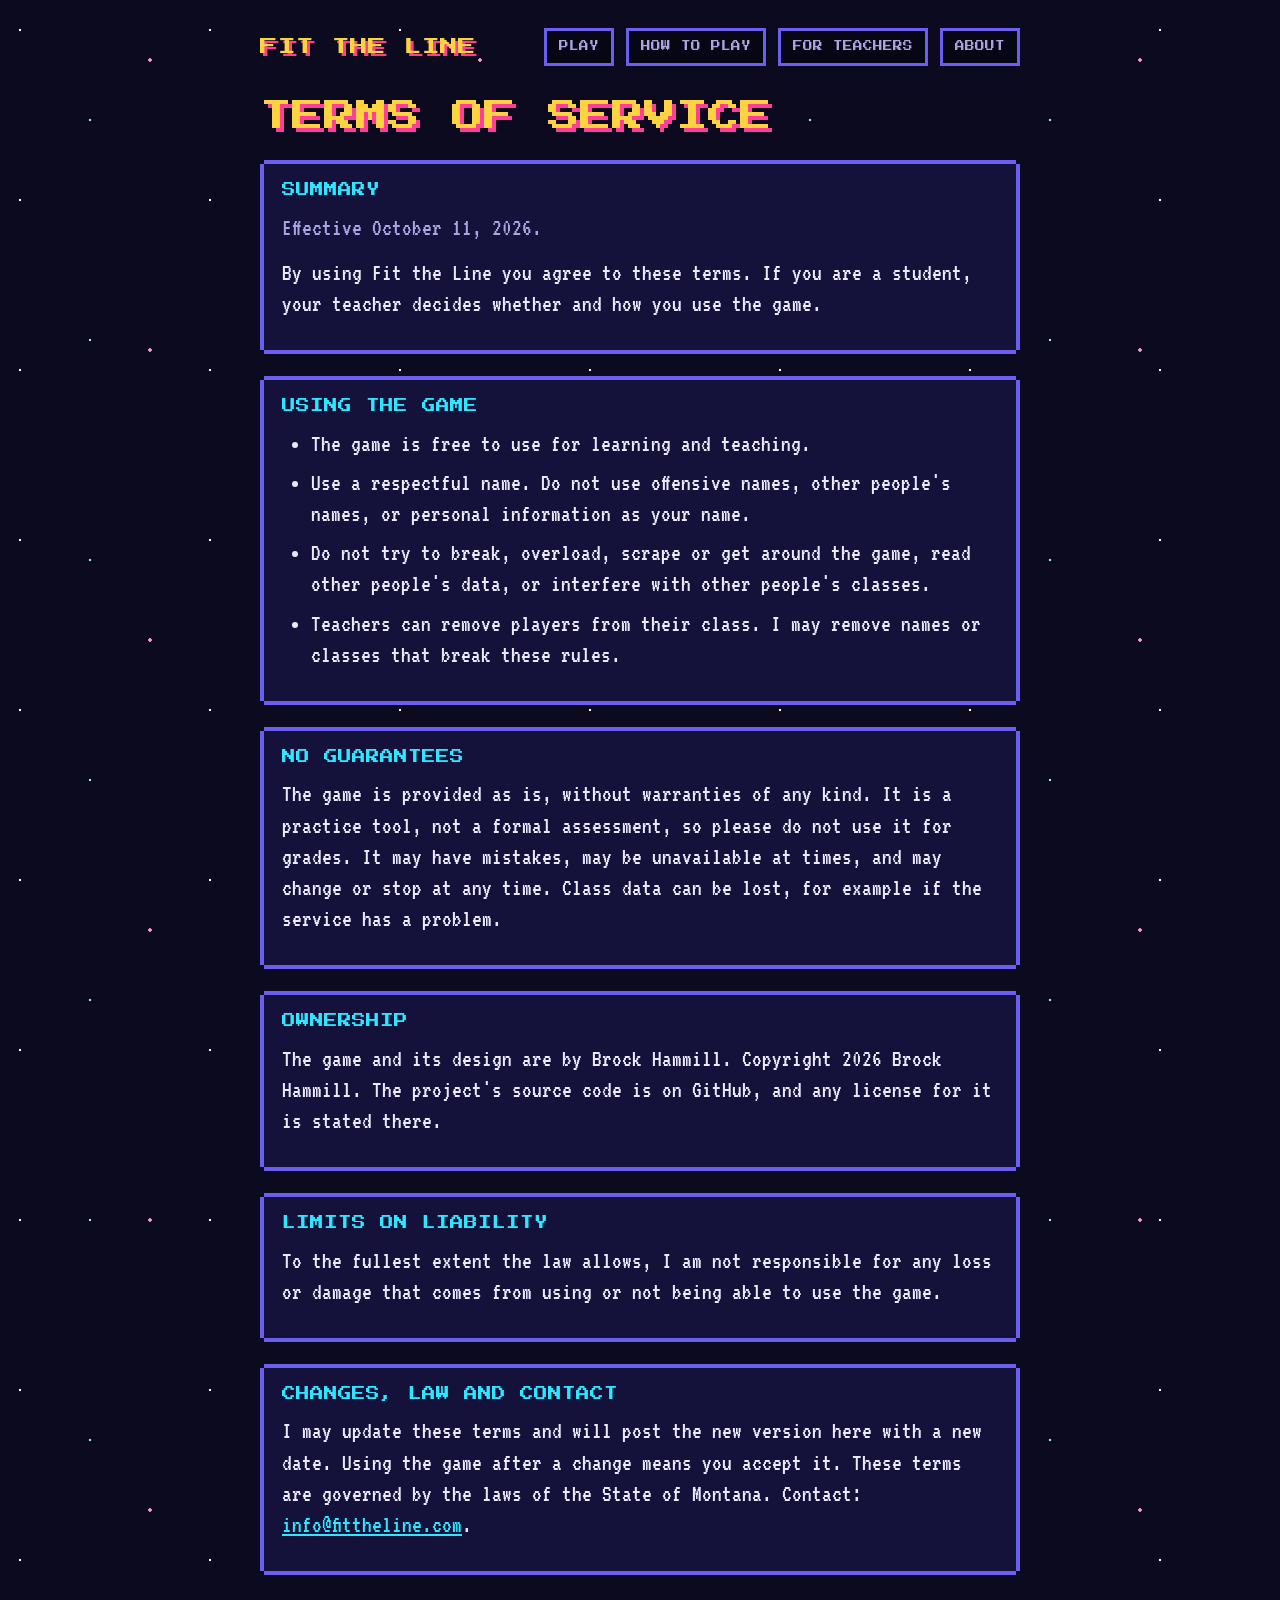
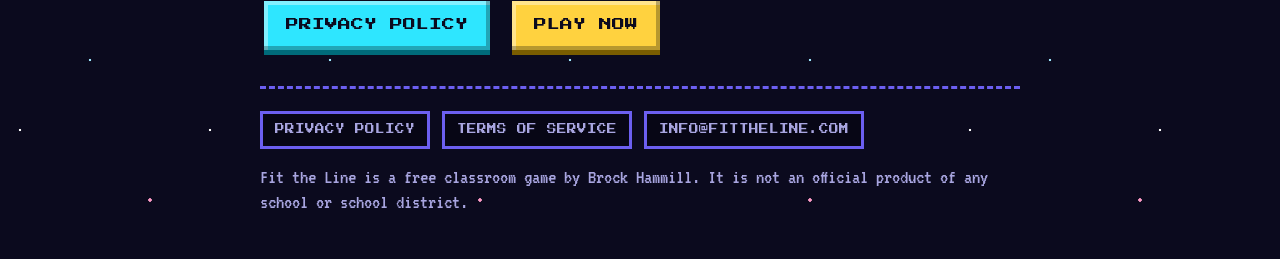
<file: terms/index.html>
<!doctype html>
<html lang="en">
<head>
<meta charset="utf-8">
<meta name="viewport" content="width=device-width,initial-scale=1">
<title>Terms of Service - Fit the Line</title>
<meta name="description" content="Terms of service for Fit the Line, a free classroom game. Acceptable use, no warranty, ownership and contact information.">
<link rel="canonical" href="https://fittheline.com/terms/">
<meta property="og:title" content="Terms of Service - Fit the Line">
<meta property="og:description" content="Terms of service for Fit the Line, a free classroom game. Acceptable use, no warranty, ownership and contact information.">
<meta property="og:url" content="https://fittheline.com/terms/">
<meta property="og:type" content="website">
<meta name="theme-color" content="#0b0a1e">
<link rel="icon" href="/favicon.ico" sizes="48x48">
<link rel="icon" href="/favicon.svg" type="image/svg+xml">
<link rel="icon" href="/favicon-48.png" type="image/png" sizes="48x48">
<link rel="apple-touch-icon" href="/apple-touch-icon.png">
<link rel="preconnect" href="https://fonts.googleapis.com">
<link rel="preconnect" href="https://fonts.gstatic.com" crossorigin>
<link href="https://fonts.googleapis.com/css2?family=Press+Start+2P&family=VT323&display=swap" rel="stylesheet">
<link rel="stylesheet" href="/site.css">
</head>
<body>
<div class="page">
<header class="sitehead">
  <a class="brand" href="/">Fit the Line</a>
  <nav aria-label="Main"><a href="/">Play</a><a href="/how-to-play/">How to play</a><a href="/teachers/">For teachers</a><a href="/about/">About</a></nav>
</header>
<main class="doc">
<h1>Terms of service</h1>
<section class="board"><h2>Summary</h2><p class="muted">Effective October 11, 2026.</p>
    <p>By using Fit the Line you agree to these terms. If you are a student, your teacher decides whether and how you use the game.</p></section>
<section class="board"><h2>Using the game</h2>
    <ul>
      <li>The game is free to use for learning and teaching.</li>
      <li>Use a respectful name. Do not use offensive names, other people's names, or personal information as your name.</li>
      <li>Do not try to break, overload, scrape or get around the game, read other people's data, or interfere with other people's classes.</li>
      <li>Teachers can remove players from their class. I may remove names or classes that break these rules.</li>
    </ul></section>
<section class="board"><h2>No guarantees</h2>
    <p>The game is provided as is, without warranties of any kind. It is a practice tool, not a formal assessment, so please do not use it for grades. It may have mistakes, may be unavailable at times, and may change or stop at any time. Class data can be lost, for example if the service has a problem.</p></section>
<section class="board"><h2>Ownership</h2>
    <p>The game and its design are by Brock Hammill. Copyright 2026 Brock Hammill. The project's source code is on GitHub, and any license for it is stated there.</p></section>
<section class="board"><h2>Limits on liability</h2>
    <p>To the fullest extent the law allows, I am not responsible for any loss or damage that comes from using or not being able to use the game.</p></section>
<section class="board"><h2>Changes, law and contact</h2>
    <p>I may update these terms and will post the new version here with a new date. Using the game after a change means you accept it. These terms are governed by the laws of the State of Montana. Contact: <a href="mailto:info@fittheline.com">info@fittheline.com</a>.</p></section>
<div class="ctas"><a class="cta alt" href="/privacy/">Privacy policy</a><a class="cta" href="/">Play now</a></div>
</main>
<footer class="sitefoot">
  <nav aria-label="Legal and contact"><a href="/privacy/">Privacy policy</a><a href="/terms/">Terms of service</a><a href="mailto:info@fittheline.com">info@fittheline.com</a></nav>
  <p>Fit the Line is a free classroom game by Brock Hammill. It is not an official product of any school or school district.</p>
</footer>
</div>
</body>
</html>
</file>
<file: site.css>
/* Shared styles for the info pages (how to play, teachers, about, privacy, terms). The game itself is in index.html. */
:root {
  --bg: #0b0a1e; --screen: #070615; --panel: #14123a; --ink: #ece9ff; --muted: #a8a5e0;
  --grid: #2b2868; --edge: #6c5ff0; --cyan: #2ee6ff; --magenta: #ff3d9a; --yellow: #ffd23f; --dark: #0b0a1e;
  --display: "Press Start 2P", "Courier New", monospace;
  --body: "VT323", "Courier New", monospace;
  color-scheme: dark;
}
* { box-sizing: border-box; }
body {
  margin: 0; background-color: var(--bg);
  background-image:
    radial-gradient(circle at 20px 30px, #ffffff 0, #ffffff 1px, transparent 1.6px),
    radial-gradient(circle at 90px 120px, #9fe9ff 0, #9fe9ff 1px, transparent 1.6px),
    radial-gradient(circle at 150px 60px, #ff9cc8 0, #ff9cc8 1.5px, transparent 2px);
  background-size: 190px 170px, 240px 220px, 330px 290px;
  color: var(--ink); font: 22px/1.2 var(--body); padding: 28px 20px 44px;
}
.page { max-width: 760px; margin-inline: auto; display: grid; gap: 28px; }
a { color: var(--cyan); }
a:focus-visible { outline: 3px dashed var(--ink); outline-offset: 4px; }

.sitehead { display: flex; flex-wrap: wrap; gap: 16px 24px; align-items: center; justify-content: space-between; }
.brand { font: 400 1.1rem/1.3 var(--display); color: var(--yellow); text-shadow: 3px 3px 0 var(--magenta); text-transform: uppercase; text-decoration: none; }
.sitehead nav, .sitefoot nav { display: flex; flex-wrap: wrap; gap: 10px 12px; }
.sitehead nav a, .sitefoot nav a {
  font: 400 0.6rem/1 var(--display); text-transform: uppercase; text-decoration: none; color: var(--muted);
  background: var(--screen); border: 3px solid var(--edge); padding: 11px 12px;
}
.sitehead nav a:hover, .sitefoot nav a:hover { color: var(--ink); }
.sitehead nav a[aria-current="page"] { background: var(--cyan); border-color: var(--cyan); color: var(--dark); }
.sitefoot { display: grid; gap: 16px; border-top: 3px dashed var(--edge); padding-top: 22px; }
.sitefoot p { margin: 0; color: var(--muted); font-size: 1.3rem; }

.doc { display: grid; gap: 22px; min-width: 0; }
.doc h1 { font: 400 clamp(1.2rem, 5vw, 2rem)/1.4 var(--display); color: var(--yellow); text-shadow: 4px 4px 0 var(--magenta); margin: 0; text-transform: uppercase; text-wrap: balance; }
.board { background: var(--panel); padding: 16px 18px; margin: 4px; min-width: 0;
  box-shadow: 0 -4px 0 0 var(--edge), 0 4px 0 0 var(--edge), -4px 0 0 0 var(--edge), 4px 0 0 0 var(--edge); }
.doc h2 { font: 400 0.85rem/1.5 var(--display); color: var(--cyan); text-transform: uppercase; margin: 0 0 12px; }
.doc h3 { font: 400 0.65rem/1.5 var(--display); color: var(--yellow); text-transform: uppercase; margin: 18px 0 8px; }
.doc p, .doc li, .doc dd { font-size: 1.5rem; line-height: 1.3; color: var(--ink); }
.doc p { margin: 0 0 14px; }
.doc .lead { font-size: 1.7rem; color: var(--muted); margin: 0; }
.doc .muted { color: var(--muted); }
.doc ul, .doc ol { margin: 0 0 14px; padding-left: 1.3em; display: grid; gap: 8px; }
.doc dt { font: 400 0.65rem/1.5 var(--display); color: var(--yellow); text-transform: uppercase; margin: 16px 0 6px; }
.doc dd { margin: 0 0 8px; }
.doc .steps { list-style: none; padding: 0; counter-reset: step; }
.doc .steps li { counter-increment: step; display: grid; grid-template-columns: 2.2em minmax(0, 1fr); gap: 10px; align-items: baseline; }
.doc .steps li::before { content: counter(step); font: 400 0.8rem var(--display); color: var(--dark); background: var(--yellow); text-align: center; padding: 6px 0; box-shadow: inset -3px -3px 0 rgba(0, 0, 0, 0.28); }
.doc .formula { font: 1.7rem/1.2 var(--body); background: var(--screen); border: 3px solid var(--edge); padding: 8px 12px; overflow-wrap: anywhere; }
.cta { display: inline-block; font: 400 0.8rem/1 var(--display); text-transform: uppercase; text-decoration: none; color: var(--dark); background: var(--yellow); padding: 18px 22px;
  box-shadow: inset -4px -4px 0 rgba(0, 0, 0, 0.28), inset 4px 4px 0 rgba(255, 255, 255, 0.4), 0 5px 0 0 #7a5d00; }
.cta:active { transform: translateY(4px); }
.cta.alt { background: var(--cyan); box-shadow: inset -4px -4px 0 rgba(0, 0, 0, 0.28), inset 4px 4px 0 rgba(255, 255, 255, 0.4), 0 5px 0 0 #006b7a; }
.ctas { display: flex; flex-wrap: wrap; gap: 18px 22px; padding: 4px 4px 8px; }
@media (max-width: 520px) { .sitehead nav a, .sitefoot nav a { padding: 10px; } }
</file>
